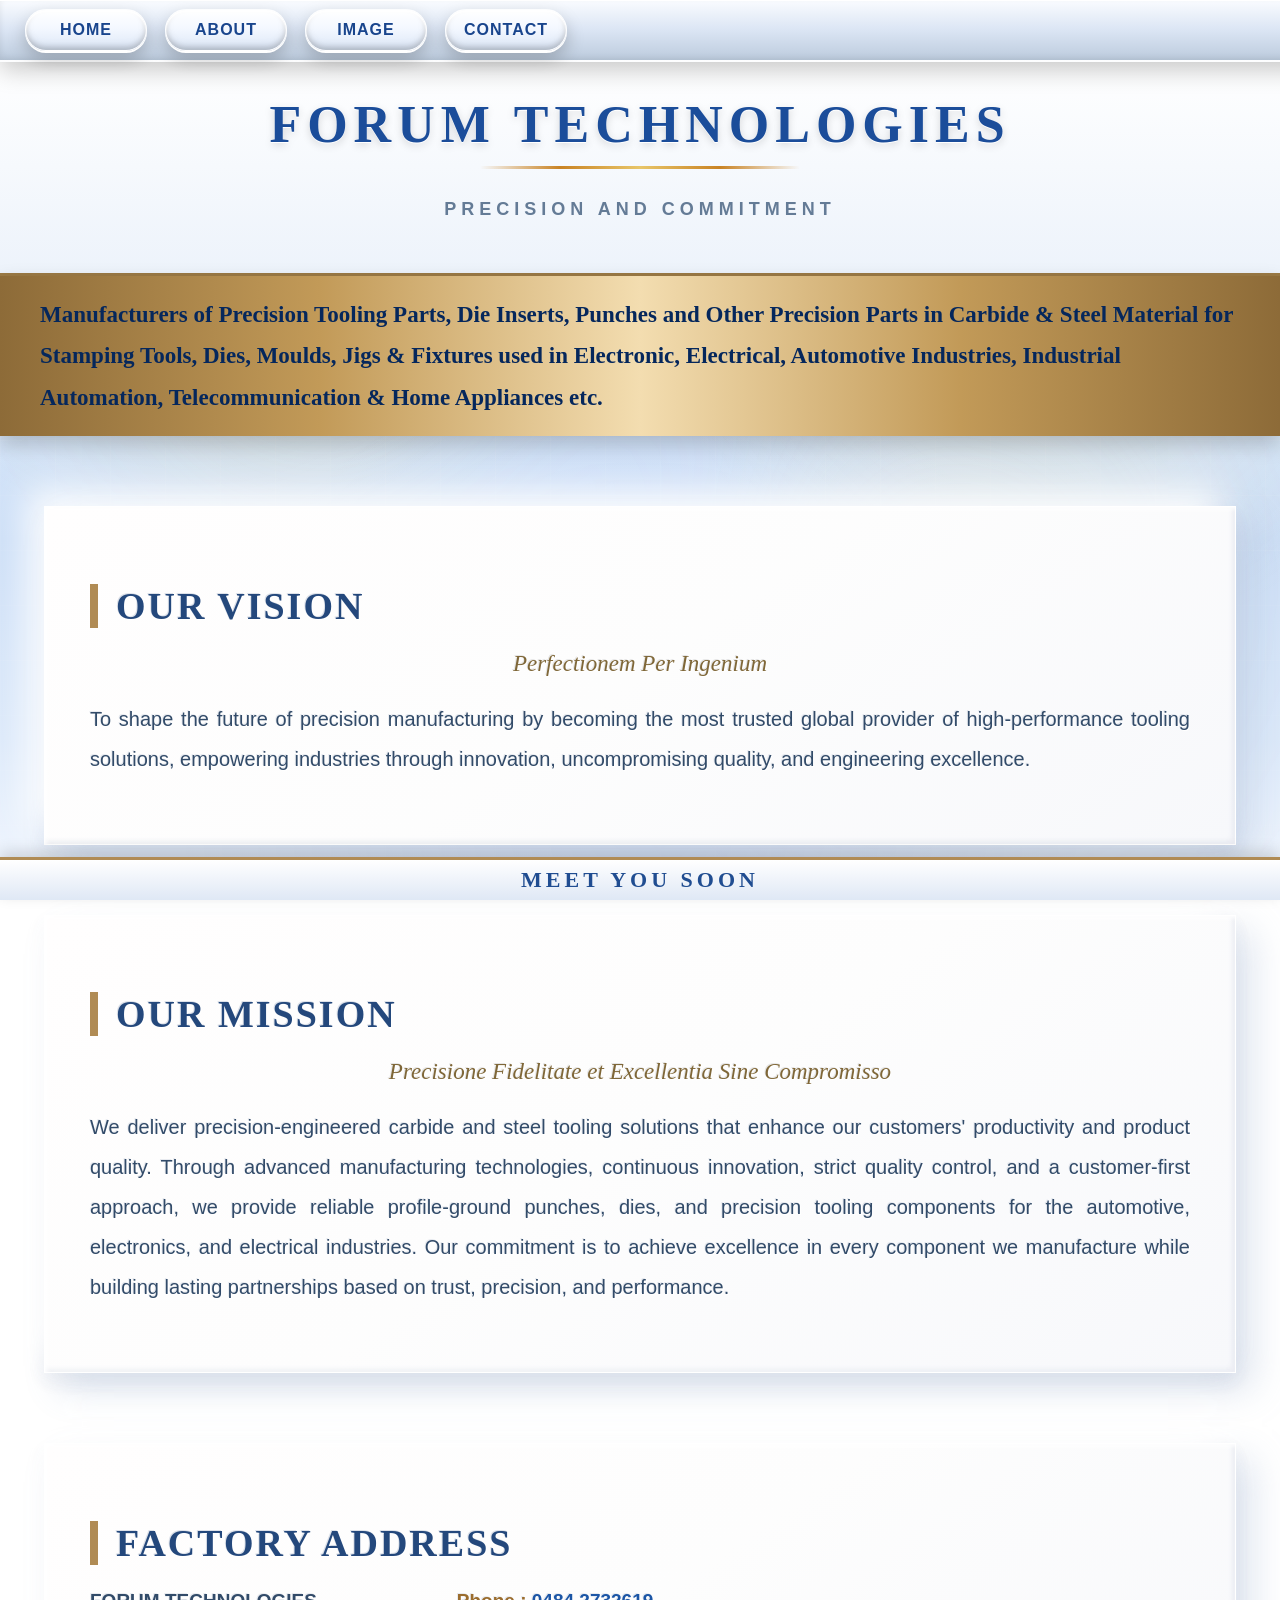
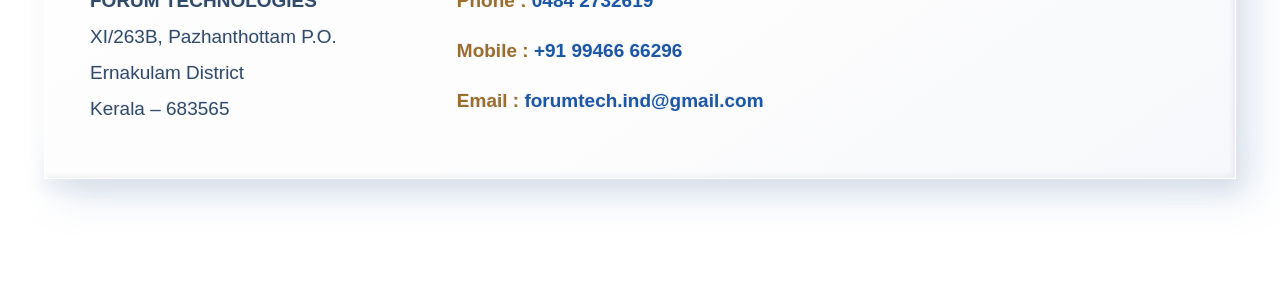
<file: index.html>
<!DOCTYPE html>
<html>
  <head>
    <title>FORUM TECHNOLOGIES</title>
    
  <link rel="stylesheet" href="style.css">  
  </head>
  <body>
  <div class="scroll">
    <a href="index.html">HOME</a>
    <a href="about.html">ABOUT</a>
    <a href="images.html">IMAGE</a>
    <a href="contact.html">CONTACT</a>
</div>
    <div class="header">
    <div class="header-content">
        <h1 class="head">FORUM TECHNOLOGIES</h1>

        <div class="title-line"></div>

        <p class="tagline">PRECISION AND COMMITMENT</p>
    </div>
</div>
   <div class="intro-strip">
    <p class="para1">
      Manufacturers of Precision Tooling Parts,
      Die Inserts, Punches and Other Precision Parts in
      Carbide & Steel Material for Stamping Tools, Dies, Moulds,
      Jigs & Fixtures used in Electronic, Electrical, Automotive Industries,
      Industrial Automation, Telecommunication & Home Appliances etc.
    </p>
</div>
    <div class="section">
  <h2 class="section-heading">OUR VISION</h2>
  <p class="latin">Perfectionem Per Ingenium</p>

  <p class="content">
    To shape the future of precision manufacturing by becoming the most
    trusted global provider of high-performance tooling solutions,
    empowering industries through innovation, uncompromising quality,
    and engineering excellence.
  </p>
</div>

<div class="section">
  <h2 class="section-heading">OUR MISSION</h2>
  <p class="latin">Precisione Fidelitate et Excellentia Sine Compromisso</p>

  <p class="content">
    We deliver precision-engineered carbide and steel tooling solutions
    that enhance our customers' productivity and product quality.
    Through advanced manufacturing technologies, continuous innovation,
    strict quality control, and a customer-first approach, we provide
    reliable profile-ground punches, dies, and precision tooling
    components for the automotive, electronics, and electrical
    industries. Our commitment is to achieve excellence in every
    component we manufacture while building lasting partnerships based
    on trust, precision, and performance.
  </p>
</div>

<div class="section">
  <h2 class="section-heading">FACTORY ADDRESS</h2>

  <div class="contact-container">

    <div class="address">
      <strong>FORUM TECHNOLOGIES</strong><br>
      XI/263B, Pazhanthottam P.O.<br>
      Ernakulam District<br>
      Kerala – 683565
    </div>

    <div class="contact-details">
      <p><span class="label">Phone :</span>
        <a href="tel:+914842732619">0484 2732619</a>
      </p>

      <p><span class="label">Mobile :</span>
        <a href="tel:+919946666296">+91 99466 66296</a>
      </p>

      <p><span class="label">Email :</span>
        <a href="mailto:forumtech.ind@gmail.com">
          forumtech.ind@gmail.com
        </a>
      </p>
    </div>

  </div>
</div>
    <div class="bottombox">
      <h1 class="footer">MEET YOU SOON</h1>
    </div>
  </body>
</html>
</file>
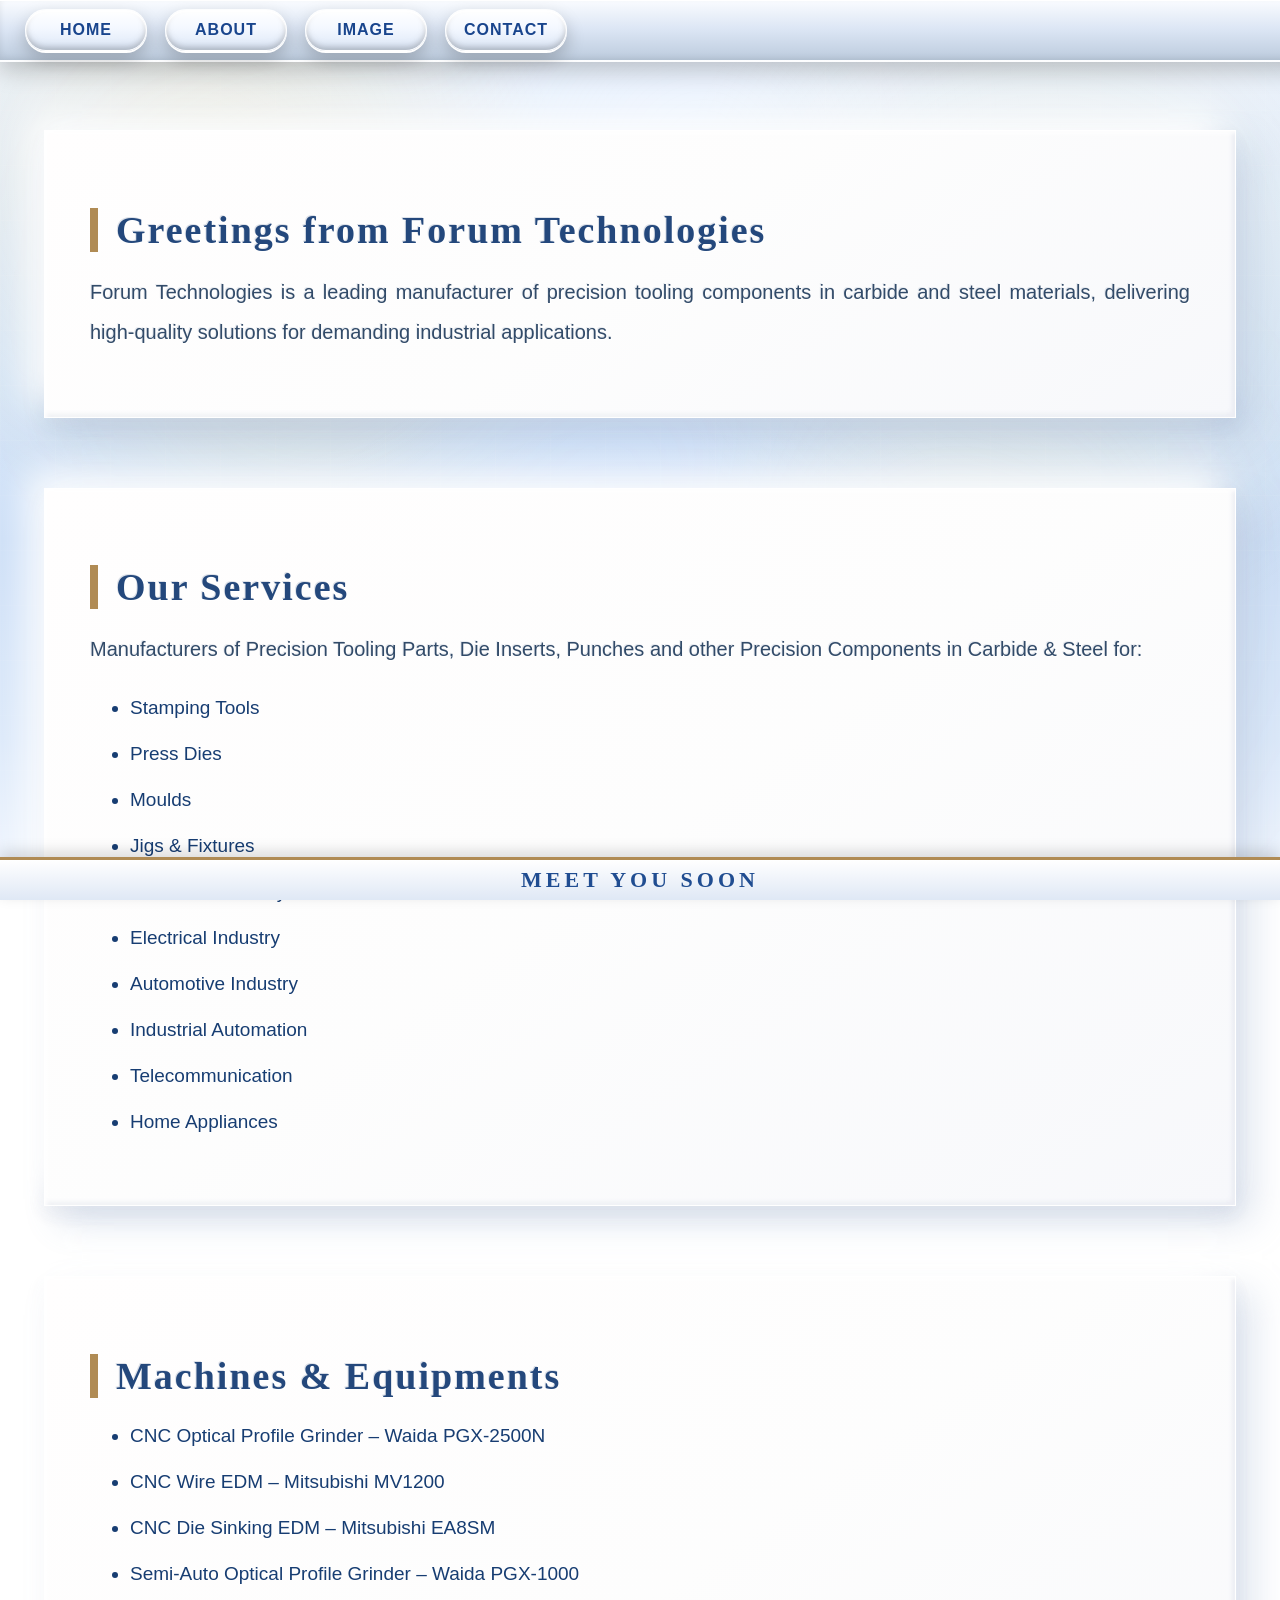
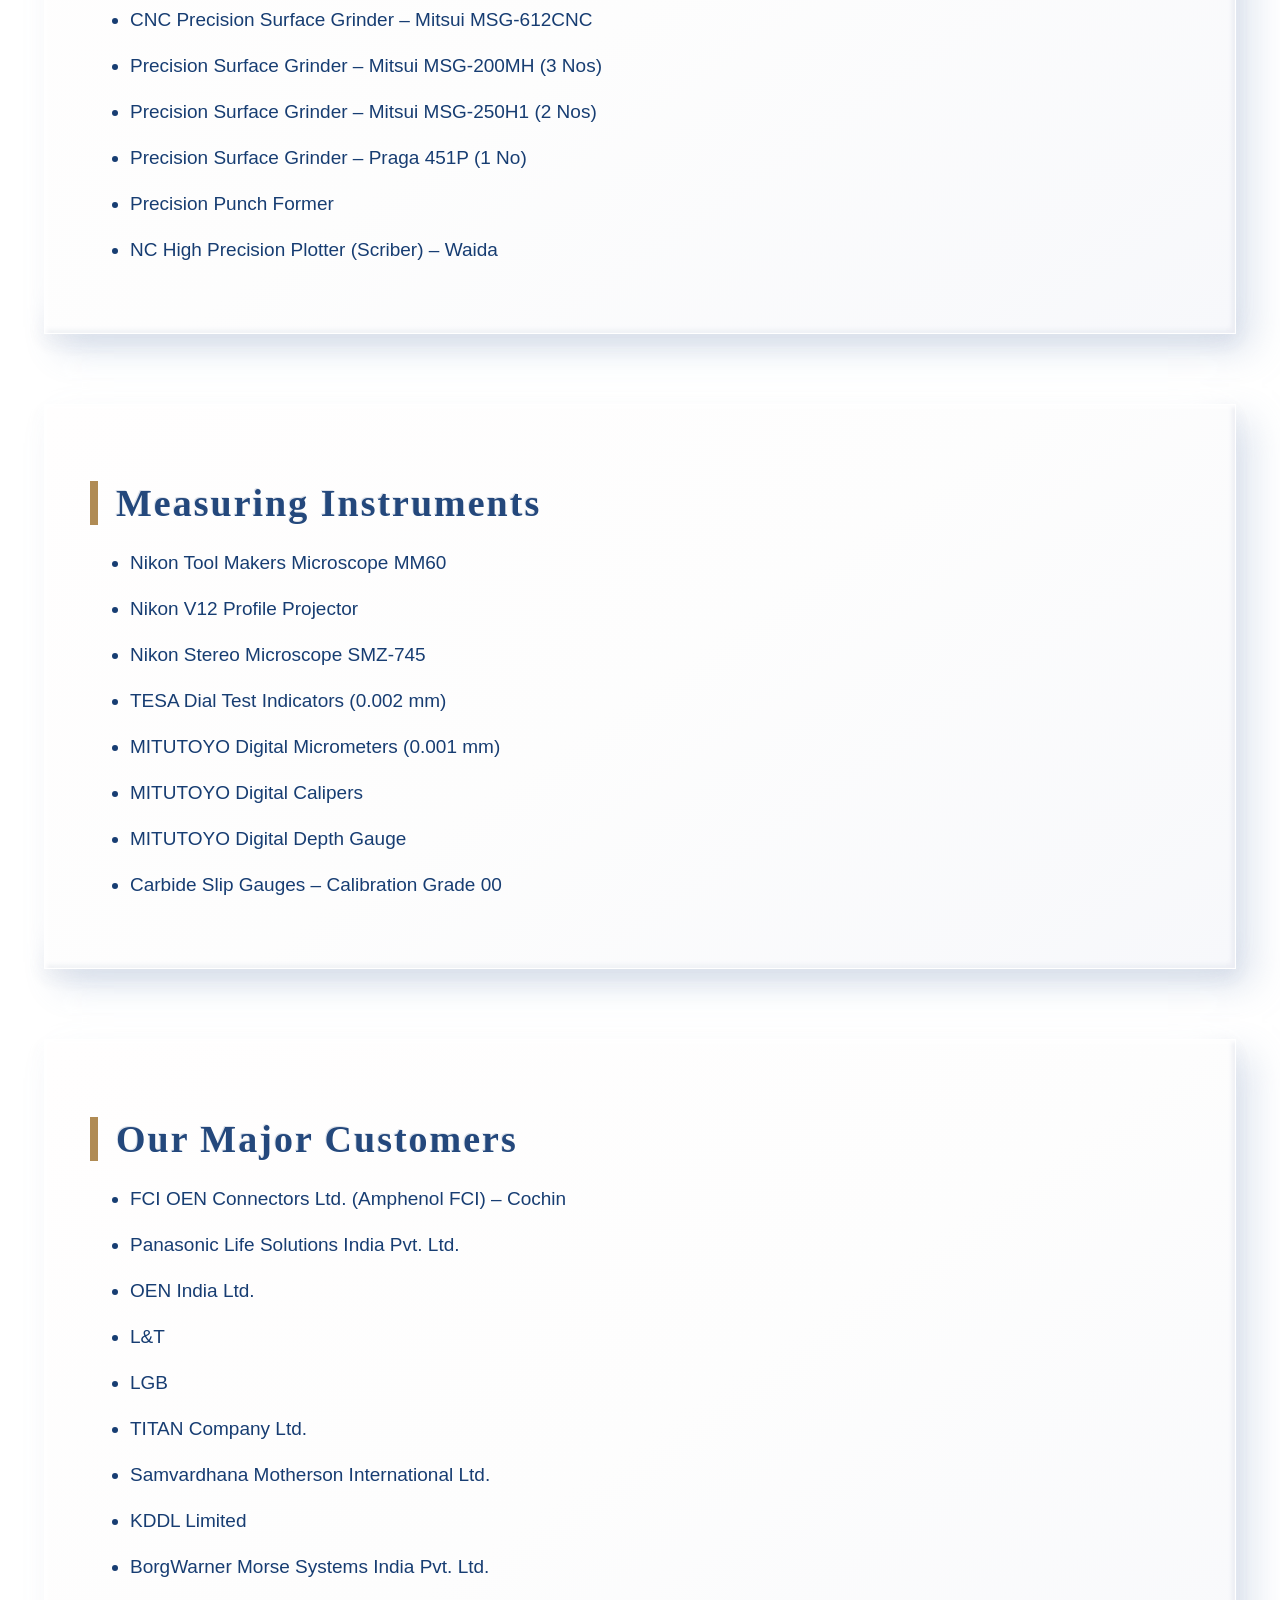
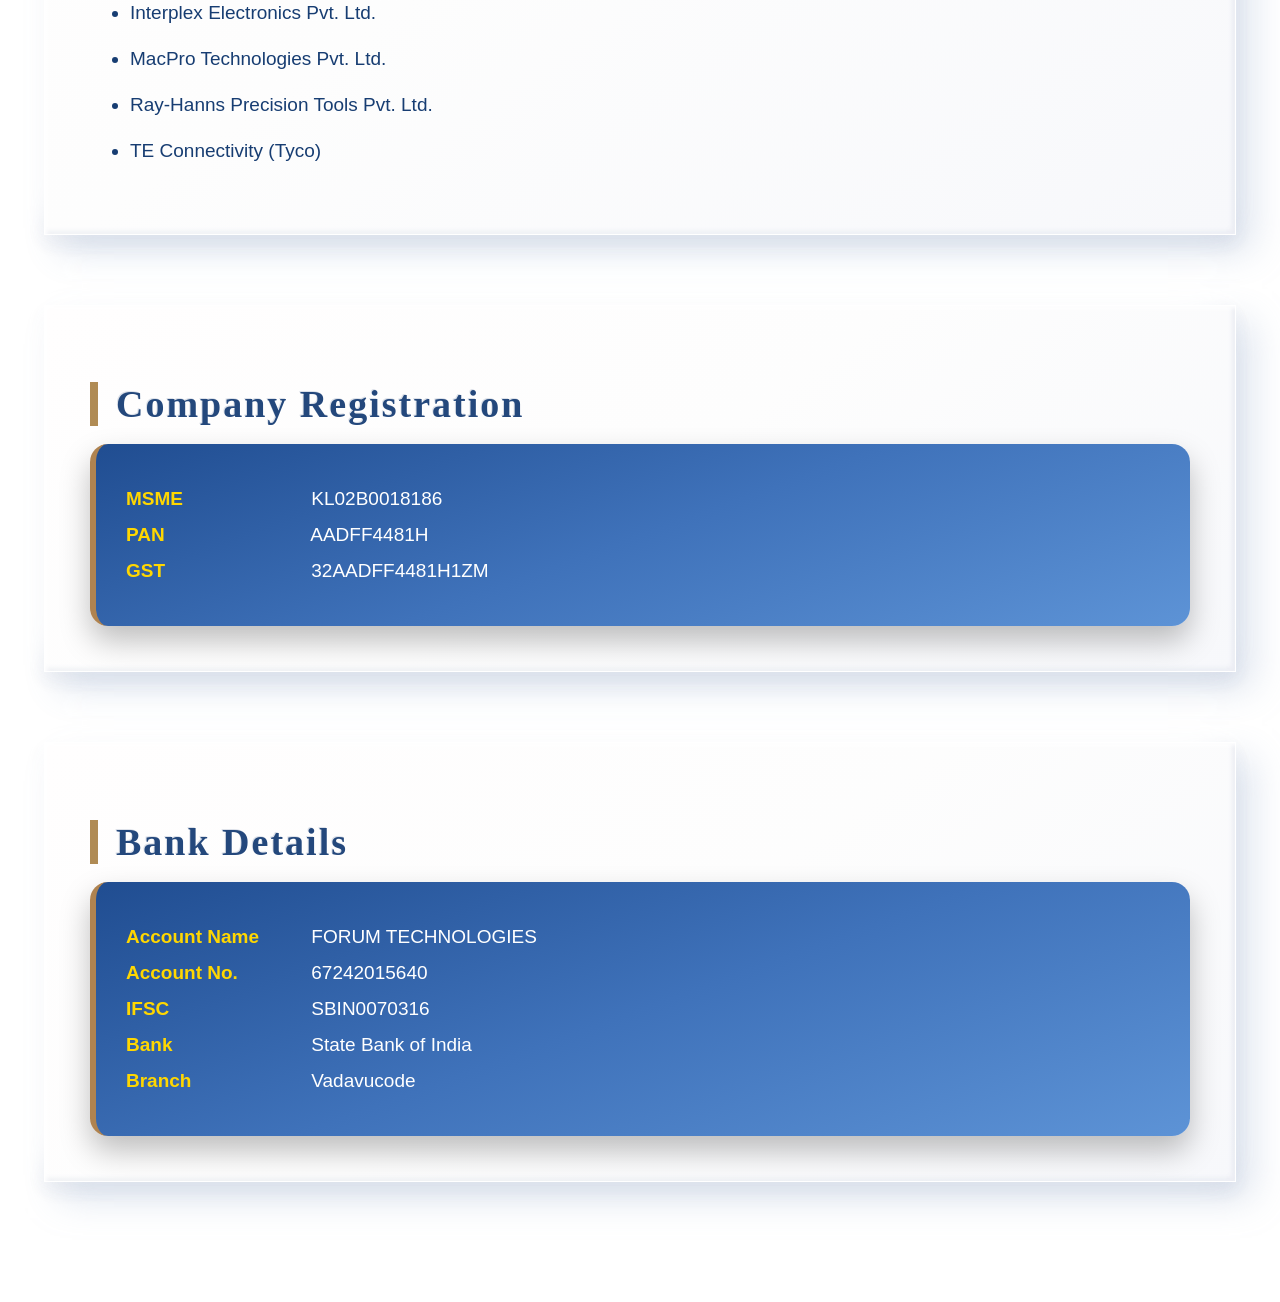
<file: about.html>
<!DOCTYPE html>
<html>
  <head>
    <title>FORUM TECHNOLOGIES</title>
    
  <link rel="stylesheet" href="style.css">  
  </head>
  <body>
  <div class="scroll">
    <a href="index.html">HOME</a>
    <a href="about.html">ABOUT</a>
    <a href="images.html">IMAGE</a>
    <a href="contact.html">CONTACT</a>
</div>
    <div class="section">

    <h2 class="section-heading">Greetings from Forum Technologies</h2>

    <p class="content">
        Forum Technologies is a leading manufacturer of precision tooling
        components in carbide and steel materials, delivering high-quality
        solutions for demanding industrial applications.
    </p>

</div>


<div class="section">

    <h2 class="section-heading">Our Services</h2>

    <p class="content">
        Manufacturers of Precision Tooling Parts, Die Inserts, Punches and
        other Precision Components in Carbide & Steel for:
    </p>

    <ul class="list">
        <li>Stamping Tools</li>
        <li>Press Dies</li>
        <li>Moulds</li>
        <li>Jigs & Fixtures</li>
        <li>Electronic Industry</li>
        <li>Electrical Industry</li>
        <li>Automotive Industry</li>
        <li>Industrial Automation</li>
        <li>Telecommunication</li>
        <li>Home Appliances</li>
    </ul>

</div>


<div class="section">

    <h2 class="section-heading">Machines & Equipments</h2>

    <ul class="list">
        <li>CNC Optical Profile Grinder – Waida PGX-2500N</li>
        <li>CNC Wire EDM – Mitsubishi MV1200</li>
        <li>CNC Die Sinking EDM – Mitsubishi EA8SM</li>
        <li>Semi-Auto Optical Profile Grinder – Waida PGX-1000</li>
        <li>CNC Precision Surface Grinder – Mitsui MSG-612CNC</li>
        <li>Precision Surface Grinder – Mitsui MSG-200MH (3 Nos)</li>
        <li>Precision Surface Grinder – Mitsui MSG-250H1 (2 Nos)</li>
        <li>Precision Surface Grinder – Praga 451P (1 No)</li>
        <li>Precision Punch Former</li>
        <li>NC High Precision Plotter (Scriber) – Waida</li>
    </ul>

</div>


<div class="section">

    <h2 class="section-heading">Measuring Instruments</h2>

    <ul class="list">
        <li>Nikon Tool Makers Microscope MM60</li>
        <li>Nikon V12 Profile Projector</li>
        <li>Nikon Stereo Microscope SMZ-745</li>
        <li>TESA Dial Test Indicators (0.002 mm)</li>
        <li>MITUTOYO Digital Micrometers (0.001 mm)</li>
        <li>MITUTOYO Digital Calipers</li>
        <li>MITUTOYO Digital Depth Gauge</li>
        <li>Carbide Slip Gauges – Calibration Grade 00</li>
    </ul>

</div>


<div class="section">

    <h2 class="section-heading">Our Major Customers</h2>

    <ul class="list">
        <li>FCI OEN Connectors Ltd. (Amphenol FCI) – Cochin</li>
        <li>Panasonic Life Solutions India Pvt. Ltd.</li>
        <li>OEN India Ltd.</li>
        <li>L&T</li>
        <li>LGB</li>
        <li>TITAN Company Ltd.</li>
        <li>Samvardhana Motherson International Ltd.</li>
        <li>KDDL Limited</li>
        <li>BorgWarner Morse Systems India Pvt. Ltd.</li>
        <li>Interplex Electronics Pvt. Ltd.</li>
        <li>MacPro Technologies Pvt. Ltd.</li>
        <li>Ray-Hanns Precision Tools Pvt. Ltd.</li>
        <li>TE Connectivity (Tyco)</li>
    </ul>

</div>


<div class="section">

    <h2 class="section-heading">Company Registration</h2>

    <div class="info-box">
        <p><span>MSME</span> KL02B0018186</p>
        <p><span>PAN</span> AADFF4481H</p>
        <p><span>GST</span> 32AADFF4481H1ZM</p>
    </div>

</div>


<div class="section">

    <h2 class="section-heading">Bank Details</h2>

    <div class="info-box">
        <p><span>Account Name</span> FORUM TECHNOLOGIES</p>
        <p><span>Account No.</span> 67242015640</p>
        <p><span>IFSC</span> SBIN0070316</p>
        <p><span>Bank</span> State Bank of India</p>
        <p><span>Branch</span> Vadavucode</p>
    </div>

</div>
    
    <div class="bottombox">
      <h1 class="footer">MEET YOU SOON</h1>
    </div>
  </body>
</html>
</file>
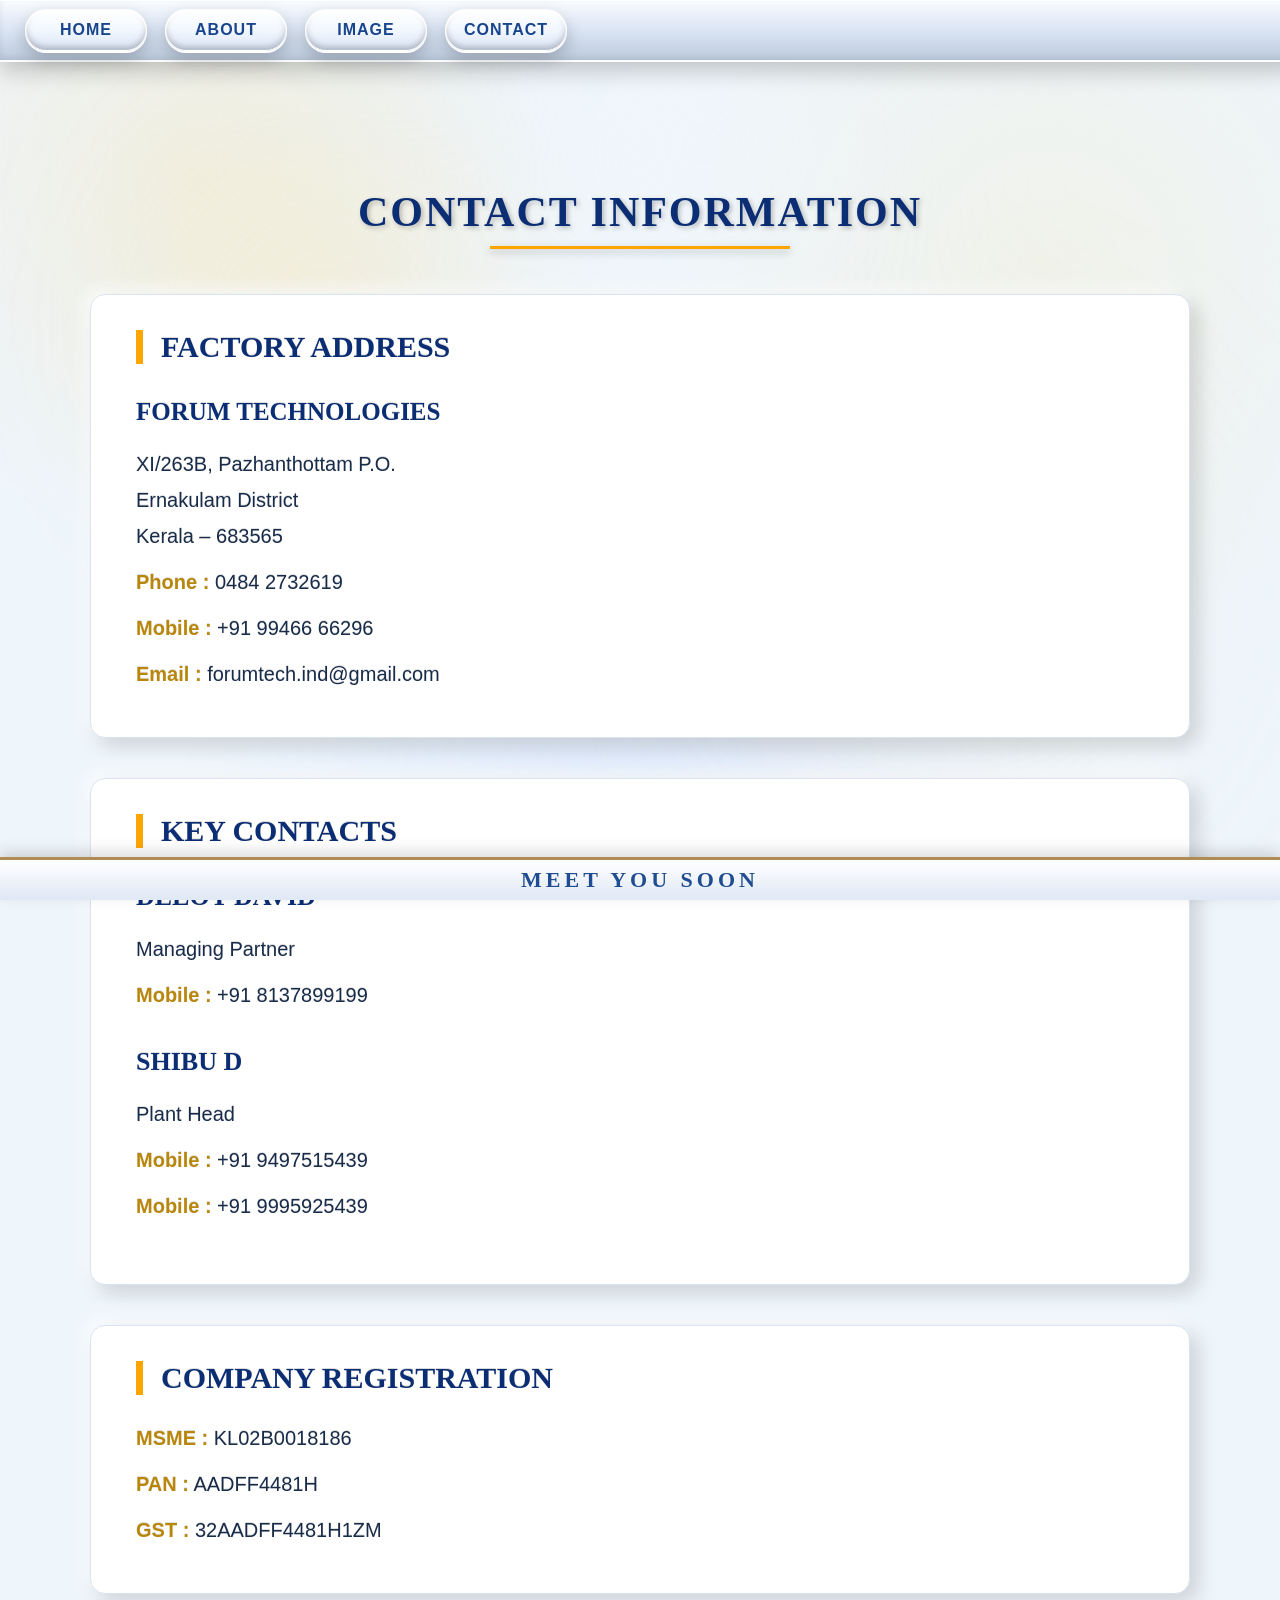
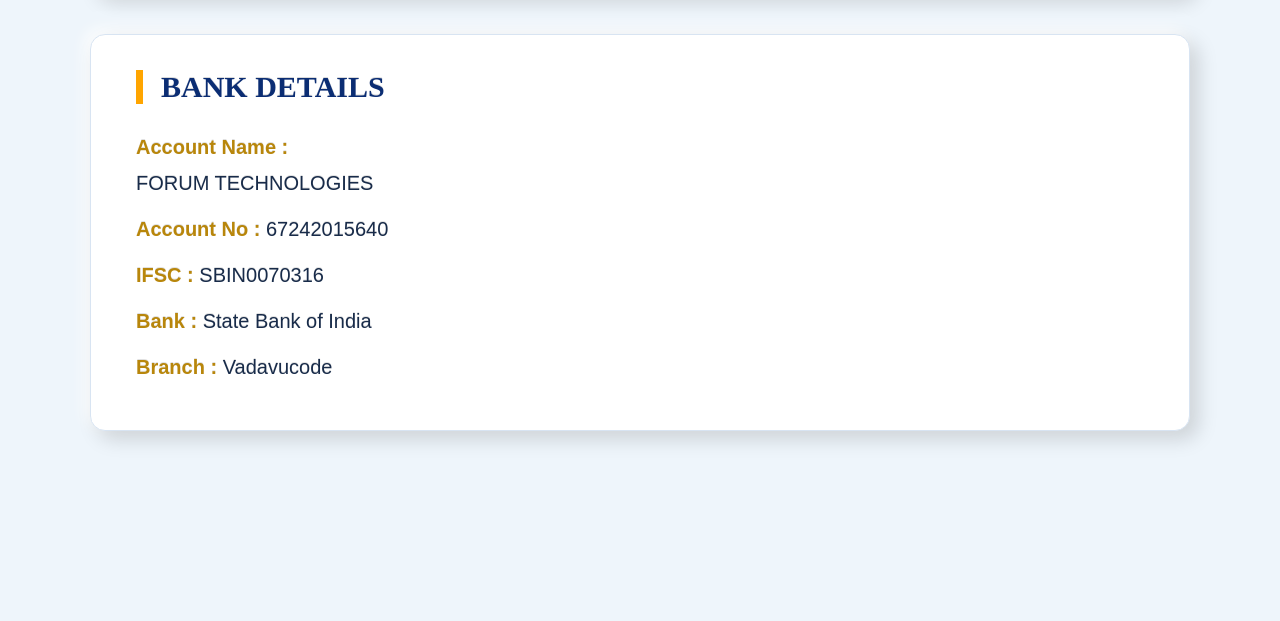
<file: contact.html>
<!DOCTYPE html>
<html>
<head>
    <title>FORUM TECHNOLOGIES - Contact</title>
    
    <link rel="stylesheet" href="style.css">
    <link rel="stylesheet" href="contact.css">
</head>

<body>

<!-- Navigation Bar -->
<div class="scroll">
    <a href="index.html">HOME</a>
    <a href="about.html">ABOUT</a>
    <a href="images.html">IMAGE</a>
    <a href="contact.html">CONTACT</a>
</div>


<div class="contact-page">

    <h1 class="contact-title">CONTACT INFORMATION</h1>
    <div class="title-line-contact"></div>


    <!-- Factory Address -->
    <div class="contact-card">

        <h2>FACTORY ADDRESS</h2>

        <div class="card-content">

            <h3>FORUM TECHNOLOGIES</h3>

            <p>
                XI/263B, Pazhanthottam P.O.<br>
                Ernakulam District<br>
                Kerala – 683565
            </p>

            <p>
                <span>Phone :</span> 0484 2732619
            </p>

            <p>
                <span>Mobile :</span> +91 99466 66296
            </p>

            <p>
                <span>Email :</span>
                forumtech.ind@gmail.com
            </p>

        </div>

    </div>



    <!-- Key Contacts -->
    <div class="contact-card">

        <h2>KEY CONTACTS</h2>

        <div class="card-content">

            <div class="person">

                <h3>DELOY DAVID</h3>

                <p>
                    Managing Partner
                </p>

                <p>
                    <span>Mobile :</span>
                    +91 8137899199
                </p>

            </div>


            <div class="person">

                <h3>SHIBU D</h3>

                <p>
                    Plant Head
                </p>

                <p>
                    <span>Mobile :</span>
                    +91 9497515439
                </p>

                <p>
                    <span>Mobile :</span>
                    +91 9995925439
                </p>

            </div>

        </div>

    </div>




    <!-- Company Registration -->
    <div class="contact-card">

        <h2>COMPANY REGISTRATION</h2>

        <div class="card-content">

            <p>
                <span>MSME :</span>
                KL02B0018186
            </p>


            <p>
                <span>PAN :</span>
                AADFF4481H
            </p>


            <p>
                <span>GST :</span>
                32AADFF4481H1ZM
            </p>

        </div>

    </div>




    <!-- Bank Details -->
    <div class="contact-card">

        <h2>BANK DETAILS</h2>

        <div class="card-content">


            <p>
                <span>Account Name :</span><br>
                FORUM TECHNOLOGIES
            </p>


            <p>
                <span>Account No :</span>
                67242015640
            </p>


            <p>
                <span>IFSC :</span>
                SBIN0070316
            </p>


            <p>
                <span>Bank :</span>
                State Bank of India
            </p>


            <p>
                <span>Branch :</span>
                Vadavucode
            </p>


        </div>

    </div>


</div>



<!-- Bottom Footer -->
<div class="bottombox">
    <h1 class="footer">MEET YOU SOON</h1>
</div>


</body>
</html>
</file>
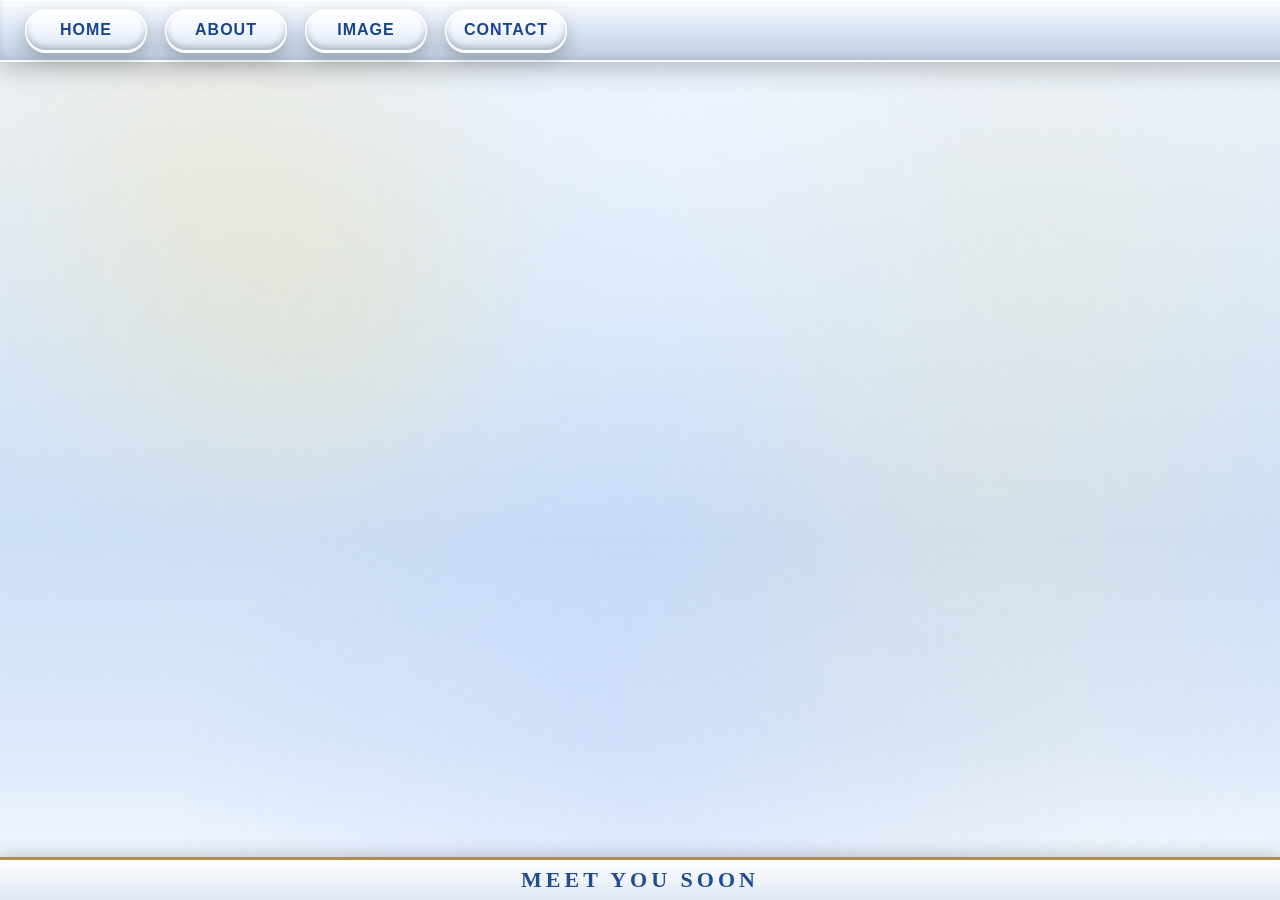
<file: image.html>
<!DOCTYPE html>
<html>
  <head>
    <title>FORUM TECHNOLOGIES</title>
  <link rel="stylesheet" href="style.css">  
  </head>
  <body>
  <div class="scroll">
    <a href="index.html">HOME</a>
    <a href="about.html">ABOUT</a>
    <a href="images.html">IMAGE</a>
    <a href="contact.html">CONTACT</a>
</div>
    
    <div class="bottombox">
      <h1 class="footer">MEET YOU SOON</h1>
    </div>
  </body>
</html>
</file>
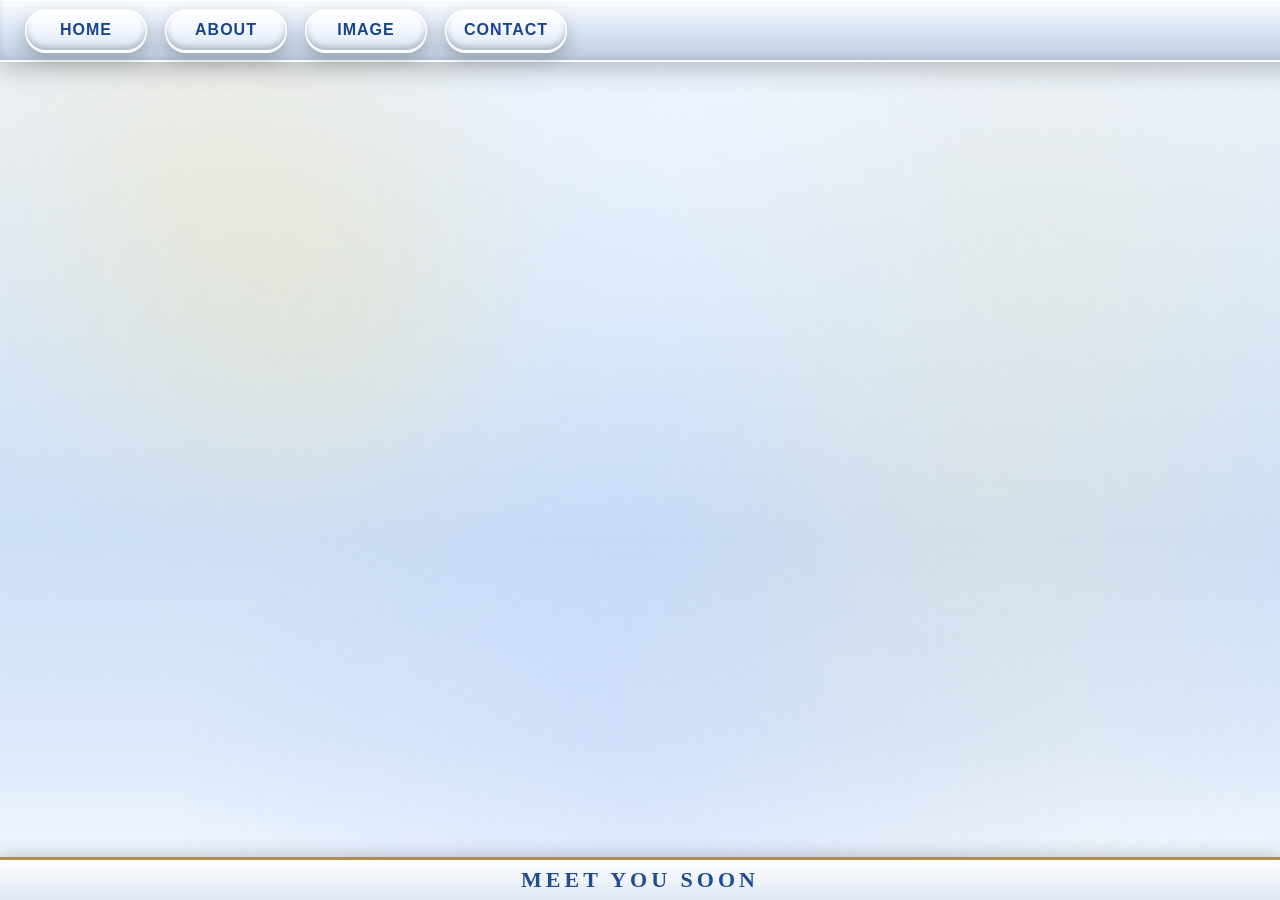
<file: images.html>
<!DOCTYPE html>
<html>
  <head>
    <title>FORUM TECHNOLOGIES</title>
  
  <link rel="stylesheet" href="style.css">  
  </head>
  <body>
  <div class="scroll">
    <a href="index.html">HOME</a>
    <a href="about.html">ABOUT</a>
    <a href="images.html">IMAGE</a>
    <a href="contact.html">CONTACT</a>
</div>
    
    <div class="bottombox">
      <h1 class="footer">MEET YOU SOON</h1>
    </div>
  </body>
</html>
</file>
<file: style.css>
.para1{
max-width:1200px;
margin:auto;
color:#05275c;
font-size:23px;
line-height:1.8;
font-weight:600;
}

.intro-strip{

background:

linear-gradient(

90deg,

#8d6b38,

#c29a58,

#f3ddb0,

#c29a58,

#8d6b38);

padding:18px 40px;

box-shadow:

0 8px 20px rgba(0,0,0,.20);

}

.section-heading{

    font-family:"Times New Roman",serif;
    font-size:38px;
    font-weight:bold;
    letter-spacing:2px;

    color:#24487c;

    text-shadow:
    1px 1px 0 white,
   -1px -1px 0 rgba(120,140,170,.25);

    border-left:8px solid #b08b54;

    padding-left:18px;

    margin-bottom:18px;
}

.latin{

    font-family:"Palatino Linotype",serif;

    font-size:23px;

    font-style:italic;

    color:#7f6738;

    text-align:center;

    text-shadow:
    1px 1px white,
   -1px -1px rgba(120,120,120,.18);

    margin-bottom:22px;
}


.content{

    font-family:Calibri,sans-serif;

    font-size:20px;

    line-height:2;

    text-align:justify;

    color:#324b69;

    text-shadow:
    1px 1px rgba(255,255,255,.95),
   -1px -1px rgba(110,130,160,.15);
}

.contact-container{
    display:flex;
    gap:120px;
    align-items:flex-start;
    margin-top:18px;
    flex-wrap:wrap;
}

.address,
.contact-details{

    font-family:Calibri,sans-serif;

    font-size:19px;

    line-height:1.9;

    color:#324b69;

    text-shadow:
    1px 1px rgba(255,255,255,.95),
   -1px -1px rgba(110,130,160,.15);
}

.contact-details p{
    margin:0 0 14px 0;
}

.label{

color:#9b6d2e;

font-weight:bold;

}

.contact-details a{

color:#1c56a6;

font-weight:bold;

text-decoration:none;

transition:.3s;

}

.contact-details a:hover{
color:#e8c66a;
}

.head{

margin:0;

font-family:"Times New Roman",serif;

font-size:52px;

font-weight:bold;

letter-spacing:6px;

color:#1b4d9a;

text-shadow:

0 1px white,

0 3px 8px rgba(0,0,0,.15);

}
.header-content{
    display:flex;
    flex-direction:column;
    align-items:center;
}

.title-line{
width:320px;
height:3px;
background:
linear-gradient(90deg,
transparent,
#c98324,
#e8c66a,
#c98324,
transparent);
margin:12px 0;
border-radius:30px;
}

.tagline{

font-family:Calibri,sans-serif;

font-size:18px;

font-weight:bold;

letter-spacing:5px;

color:#647b96;

}

body{
    margin:0;
    padding-top:60px;
    padding-bottom:50px;

    background:
    linear-gradient(
    180deg,
    #eef5ff 0%,
    #e4effd 18%,
    #d8e8fb 38%,
    #cddff7 60%,
    #dce9fa 82%,
    #f5f9ff 100%);

    background-attachment:fixed;
    overflow-x:hidden;
}
body::before{
    content:"";
    position:fixed;
    inset:0;

    background:

    radial-gradient(circle at 15% 20%,
    rgba(255,215,120,.18),
    transparent 28%),

    radial-gradient(circle at 82% 30%,
    rgba(255,228,150,.16),
    transparent 32%),

    radial-gradient(circle at 50% 90%,
    rgba(90,140,255,.10),
    transparent 45%),

    linear-gradient(
    rgba(255,255,255,.05) 1px,
    transparent 1px),

    linear-gradient(
    90deg,
    rgba(255,255,255,.05) 1px,
    transparent 1px);

    background-size:
    auto,
    auto,
    auto,
    55px 55px,
    55px 55px;

    animation:
    backgroundWave 18s ease-in-out infinite alternate;

    z-index:-2;
}

@keyframes backgroundWave{

0%{

transform:
translateY(0)
scale(1);

filter:brightness(1);

}

50%{

transform:
translateY(-18px)
scale(1.03);

filter:brightness(1.08);

}

100%{

transform:
translateY(12px)
scale(1.02);

filter:brightness(1.03);

}

}

body::after{

content:"";

position:fixed;

inset:0;

background:

radial-gradient(circle at 25% 35%,
rgba(255,220,120,.22),
transparent 22%),

radial-gradient(circle at 75% 65%,
rgba(255,230,170,.18),
transparent 28%),

radial-gradient(circle at 55% 15%,
rgba(255,255,255,.25),
transparent 24%);

filter:blur(80px);

animation:
goldGlow 12s ease-in-out infinite alternate;

pointer-events:none;

z-index:-1;

}

@keyframes goldGlow{

0%{

transform:
translate(-40px,-25px);

opacity:.55;

}

50%{

transform:
translate(30px,20px);

opacity:.9;

}

100%{

transform:
translate(-20px,40px);

opacity:.65;

}

}

.scroll{

 position:fixed;
    top:0;
    left:0;
    width:100%;
    height:60px;
    display:flex;
    align-items:center;
    justify-content:flex-start;
    padding:0 25px;
    gap:18px;
    background:
    linear-gradient(
    180deg,
    #fafcff,
    #dbe5f4,
    #bccbdd);
    border-bottom:2px solid rgba(255,255,255,.65);
    box-shadow:
    0 8px 25px rgba(0,0,0,.22),
    inset 0 1px 0 white,
    inset 0 -2px 6px rgba(0,0,0,.08);
   z-index:9999;
}

.scroll a{

display:flex;
justify-content:center;
align-items:center;
width:120px;
height:40px;
text-decoration:none;
font-family:Calibri,sans-serif;
font-size:16px;
font-weight:bold;
letter-spacing:1px;
color:#19458d;
background:
linear-gradient(
180deg,
#ffffff 0%,
#f4f8ff 45%,
#dce7f7 100%);
border:1px solid rgba(255,255,255,.9);
border-radius:40px;
position:relative;
overflow:hidden;
cursor:pointer;
transition:.35s;
box-shadow:
0 2px 0 #ffffff,
0 8px 18px rgba(0,0,0,.22),
inset 0 2px 3px rgba(255,255,255,.95),
inset 0 -4px 8px rgba(0,0,0,.08);
}

.scroll a:hover{
color:white;
background:
linear-gradient(
180deg,
#4f77bf,
#2f5fae,
#183f83);
transform:
translateY(-4px)
scale(1.05);
box-shadow:
0 0 12px rgba(108,164,255,.7),
0 14px 28px rgba(0,0,0,.35),
inset 0 2px 3px rgba(255,255,255,.25);
}

.scroll a:active{
transform:
translateY(1px)
scale(.98);
box-shadow:
inset 0 4px 10px rgba(0,0,0,.25);
}

.header{
background:
linear-gradient(
180deg,
#ffffff,
#edf3fb);
padding:35px 0;
border-bottom:
3px solid #9b7a45;
   
 display:flex;

justify-content:center;

align-items:center;

box-shadow:

0 10px 25px rgba(0,0,0,.15);
}

.bottombox{

position:fixed;

bottom:0;

left:0;

width:100%;

height:40px;

display:flex;

justify-content:center;

align-items:center;

background:
linear-gradient(
180deg,
#ffffff,
#dfe8f5);

border-top:3px solid #b08b54;

box-shadow:
0 -5px 15px rgba(0,0,0,.15);

}

.footer{

font-size:22px;

font-family:"Times New Roman",serif;

color:#204d91;

font-weight:bold;

letter-spacing:4px;

margin:0;

}

.list{

color:#173d72;

font-size:19px;

line-height:2;

font-family:Calibri,sans-serif;

}

.list li{
    margin-bottom:8px;
}

.info-box{

background:

linear-gradient(

160deg,

#204d91,

#3f72ba,

#5d93d6);

border-left:6px solid #af8350;

padding:30px;

border-radius:18px;

box-shadow:

0 15px 30px rgba(0,0,0,.25);

}

.info-box p{
    color:white;
    font-size:19px;
    font-family:Calibri,sans-serif;
    margin:14px 0;
}

.info-box span{
    color:gold;
    font-weight:bold;
    display:inline-block;
    width:180px;
}

.section:hover{

    transform:
    translateY(-12px)
    scale(1.02);

    box-shadow:
    -14px -14px 35px rgba(255,255,255,1),
     20px 20px 40px rgba(110,135,170,.35),
     0 18px 35px rgba(25,65,120,.15),
     inset 0 2px 3px rgba(255,255,255,.95);
}

.scroll a::before{
content:"";
position:absolute;
top:-60%;
left:-120%;
width:45%;
height:220%;
background:
linear-gradient(
90deg,
transparent,
rgba(255,255,255,.95),
transparent);
transform:rotate(25deg);
transition:.8s;
}

.scroll a:hover::before{
left:160%;
}

.scroll a::after{
content:"";
position:absolute;
inset:0;
border-radius:40px;
box-shadow:
inset 0 2px 1px white,
inset 0 -3px 5px rgba(0,0,0,.15);
pointer-events:none;
}

.section{

    position:relative;
    overflow:hidden;

    max-width:1100px;
    margin:70px auto;
    padding:45px;

  background:
linear-gradient(
145deg,
#fffefe,
#fdfdfd,
#f7f8fb);

border:1px solid rgba(255,255,255,.95);

   box-shadow:

-16px -16px 35px rgba(255,255,255,.95),

16px 16px 35px rgba(155,175,205,.35),

0 8px 18px rgba(70,90,130,.12),

inset 2px 2px 4px rgba(255,255,255,.95),

inset -3px -3px 5px rgba(170,180,205,.18);

    transition:.45s;
}

.section::before{
content:"";
position:absolute;
top:0;
left:-140%;
width:60%;
height:100%;
background:
linear-gradient(
90deg,
transparent,
rgba(255,255,255,.12),
transparent);
transform:skewX(-25deg);
transition:1.2s;
}

.section:hover::before{
left:170%;
}
@media(max-width:768px){

.scroll{

justify-content:center;

padding:0;

gap:8px;

height:58px;

}

.scroll a{

width:75px;

height:34px;

font-size:12px;

}

.head{

font-size:32px;

letter-spacing:2px;

}

.tagline{

font-size:14px;

letter-spacing:2px;

}

.para1{

font-size:18px;

}

.section{

margin:25px 15px;

padding:25px;

}

.contact-container{

flex-direction:column;

gap:20px;

}

}
</file>
<file: contact.css>
/* CONTACT PAGE BACKGROUND */

body{
    background:#eef5fb;
}


/* MAIN CONTACT AREA */

.contact-page{

    max-width:1100px;
    margin:80px auto 80px;

    padding:20px 35px;

}



/* MAIN TITLE */

.contact-title{

    text-align:center;

    color:#0b2d73;

    font-family:"Times New Roman",serif;

    font-size:42px;

    font-weight:bold;

    letter-spacing:2px;

    margin-bottom:10px;

    text-shadow:
    2px 2px 5px rgba(0,0,0,0.25);

}


/* TITLE LINE */

.title-line-contact{

    width:300px;

    height:3px;

    background:orange;

    margin:0 auto 45px;

    box-shadow:
    0 3px 8px rgba(0,0,0,.25);

}




/* WHITE EMBOSSED CARDS */


.contact-card{

    background:white;

    padding:35px 45px;

    margin-bottom:40px;

    border-radius:15px;


    border:1px solid #d8e4f2;


    box-shadow:

    8px 8px 20px rgba(0,0,0,0.15),

    -5px -5px 15px rgba(255,255,255,0.9);


    transition:.3s;

}


.contact-card:hover{

    transform:translateY(-5px);

    box-shadow:

    12px 15px 30px rgba(0,0,0,0.20),

    -5px -5px 15px white;

}




/* CARD HEADINGS */


.contact-card h2{

    color:#0b2d73;

    font-family:"Times New Roman",serif;

    font-size:30px;

    font-weight:bold;


    border-left:7px solid orange;

    padding-left:18px;

    margin-top:0;

    margin-bottom:25px;


    text-shadow:

    0 1px white,

    0 -1px rgba(0,0,0,.15);

}



/* CONTENT */


.card-content{

    color:#182b49;

    font-family:Calibri,sans-serif;

    font-size:20px;

    line-height:1.8;


    text-shadow:

    0 1px white,

    0 -1px rgba(0,0,0,.12);

}



/* COMPANY NAME */

.card-content h3{

    color:#0b2d73;

    font-family:"Times New Roman",serif;

    font-size:25px;

    font-weight:bold;

    margin-bottom:12px;

}




/* LABELS */

.card-content span{

    color:#b8860b;

    font-weight:bold;

}



/* PARAGRAPHS */

.card-content p{

    margin:10px 0;

}




/* CONTACT PERSON SPACING */


.person{

    margin-bottom:25px;

}


.person h3{

    color:#0b2d73;

    font-size:26px;

    margin-bottom:5px;

}




/* RESPONSIVE DESIGN */


@media(max-width:700px){


.contact-page{

    padding:15px;

}


.contact-title{

    font-size:32px;

}


.contact-card{

    padding:25px;

}


.contact-card h2{

    font-size:24px;

}


.card-content{

    font-size:17px;

}


}
</file>
